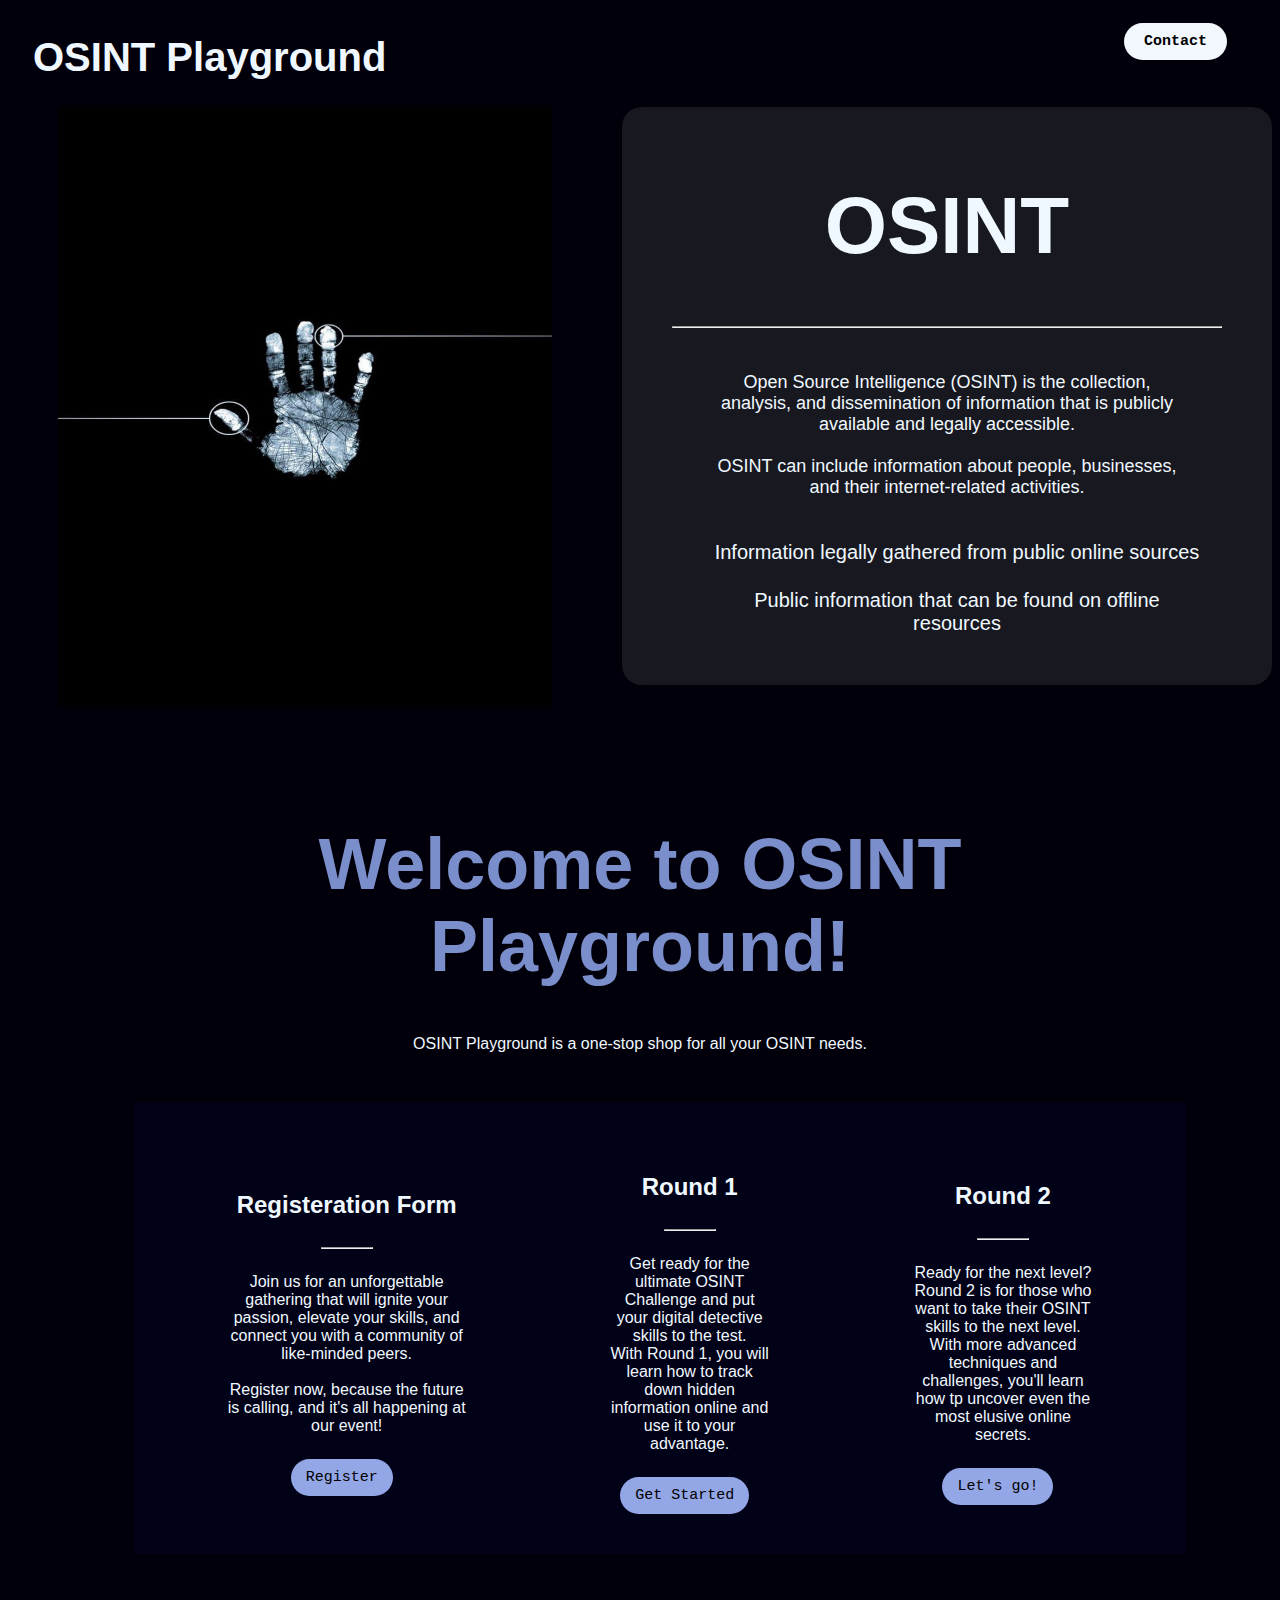
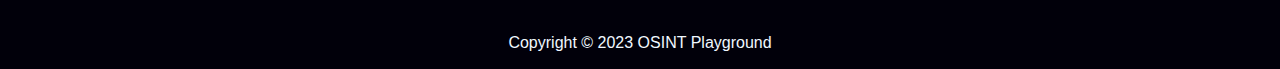
<file: index.html>
<html lang="en">
<head>
    <meta charset="UTF-8">
    <meta name="viewport" content="width=device-width, initial-scale=1.0">
    <title>OSINT Playground</title>
    <link rel="stylesheet" href="sty.css">
    
</head>
<body>
    <nav class="nav">
        <div class="navi">
            <div class="logo">
                <h1>OSINT Playground</h1></div>
            <ul>
                <li><a href="contact.html"><b>Contact</b></a></li>
            </ul>
        </div>
    </nav>
    <div class="flex">
        <div class="image">
        </div>
        <center>
            <div class="content">
                <h1>OSINT</h1>
                <hr>
                <br>
                <p>Open Source Intelligence (OSINT) is the collection, analysis, and dissemination of information that is publicly available and legally accessible. 
                    <br><br>
                    OSINT can include information about people, businesses, and their internet-related activities.
                </p>
                <li>
                    <ul>Information legally gathered from public online sources
                    </ul>
                    <ul>Public information that can be found on offline resources
                    </ul>
                </li>
            </div>
        </center>
    </div>
    <br><br>

    <div class="main">
        <section class="events">
            <div class="title">
                <h1>Welcome to OSINT Playground!</h1>
            </div>
            <div class="line">    
                <center><p>OSINT Playground is a one-stop shop for all your OSINT needs. </p></center>
            </div>
            <div class="row">
                <div class="col">
                    <h2>Registeration Form</h2>
                    <hr width="50px">
                    <center>
                        <p>
                            Join us for an unforgettable gathering that will ignite your passion, elevate your skills, and connect you with a community of like-minded peers.
                            <br><br>Register now, because the future is calling, and it's all happening at our event! 
                        </p>
                        <br>
                        <a href="https://forms.gle/B65npWQwVwxQxKc88" class="ctn">Register</a>
                    </center>
                    
                </div>
                
                <div class="col">
                    <h2>Round 1</h2>
                    <hr width="50px">
                    <center>
                        <p>
                            Get ready for the ultimate OSINT Challenge and put your digital detective skills to the test. <br>
                            With Round 1, you will learn how to track down hidden information online and use it to your advantage.
                        </p>
                        <br>
                        <a href="https://forms.gle/kaidQRGonP32oCoa6" class="ctn">Get Started</a>
                    </center>
                    
                </div>
                <div class="col">
                    <h2>Round 2</h2>
                    <hr width="50px">
                    <center><p> Ready for the next level? Round 2 is for those who want to take their OSINT skills to the next level. 
                        <br>With more advanced techniques and challenges,
                        you'll learn how tp uncover even the most elusive online secrets.
                    </p>
                    <br>
                    <a href="https://forms.gle/o73wAyfNTEwgpJyv6" class="ctn">Let's go!</a></center>
                </div>
            </div>
        </section>


    </div>






      </main>
      <footer>
        <center><p>Copyright © 2023 OSINT Playground</p></center>
        
      </footer>
        
</body>
</html>
</file>
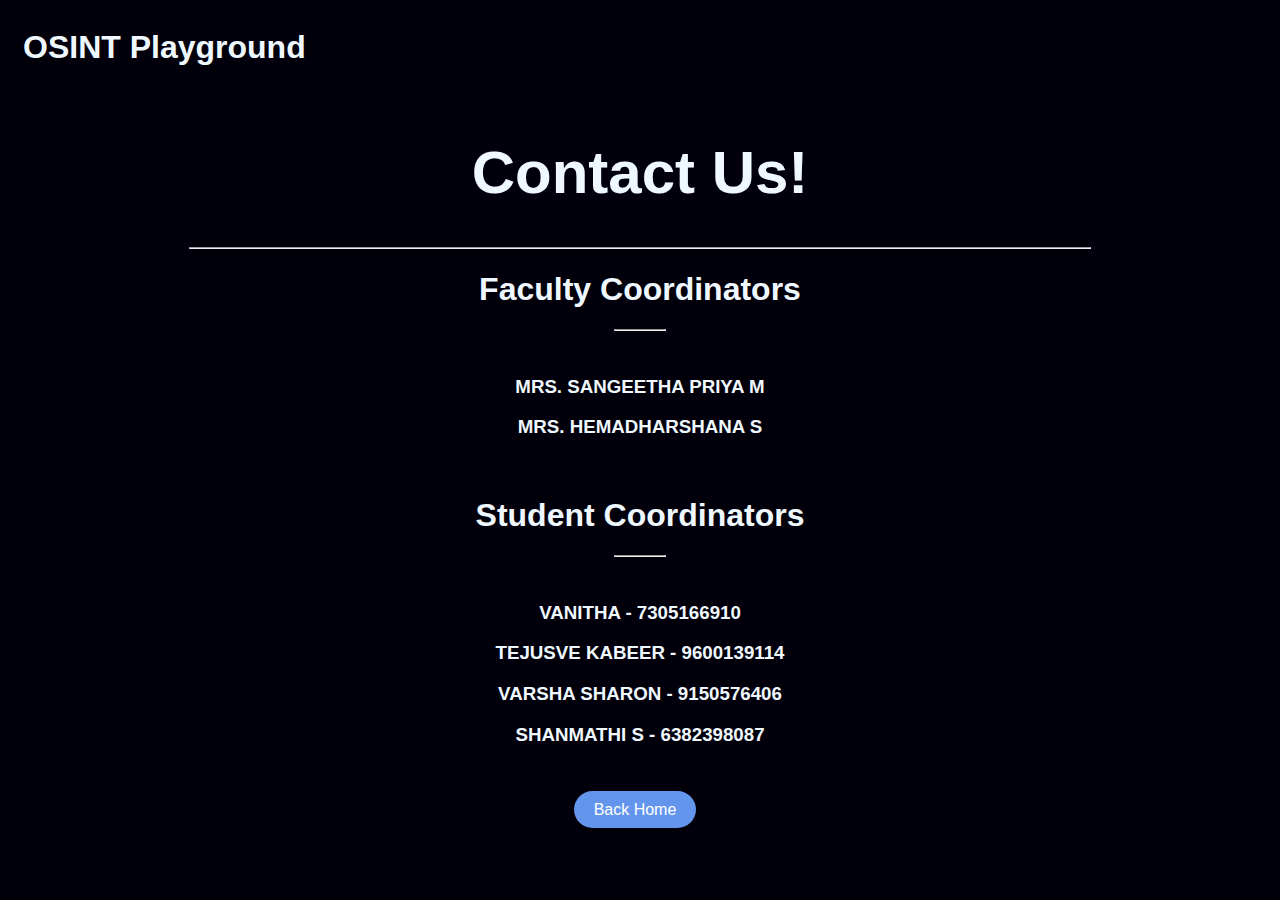
<file: contact.html>
<html lang="en">
<head>
    <meta charset="UTF-8">
    <meta name="viewport" content="width=device-width, initial-scale=1.0">
    <title>Contact us</title>
    <style>
        body{
    background-color:#01000a;
    color: aliceblue;
    font-family: 'Trebuchet MS', 'Lucida Sans Unicode', 'Lucida Grande', 'Lucida Sans', Arial, sans-serif;
    }
    .nav{
    padding-left: 15px;
    padding-right: 15px;
    font-family: 'Lucida Sans', 'Lucida Sans Regular', 'Lucida Grande', 'Lucida Sans Unicode', Geneva, Verdana, sans-serif;
  
}
.navi{
    display:flex ;
    justify-content: space-between;

}
    .main{
        margin: 50px;
    }
    .heading{
        font-size: 30px;
    }
    a{
    border-radius: 20px;
    background-color: cornflowerblue;
    color: rgb(255, 255, 255);
    margin-right: 10px;
    padding: 10px 20px;
    list-style-type: none;
    text-decoration: none;
}
a:hover{
    background-color: rgba(243, 249, 255, 0.271);
    color: rgb(255, 255, 255);
    box-shadow: 0 0 0 5px #3b83f65f;

}
    </style>
</head>
<body>
    <nav class="nav">
        <div class="navi">
            <div class="logo">
                <h1>OSINT Playground</h1></div>
        </div>
    </nav>
    <div class="main">
        <center>
            <div class="heading">
                <h1>Contact Us!</h1>
            </div>
            <hr width="900px">
            <h1>Faculty Coordinators </h1>
            <hr width="50px">
            <br>

            <h3>MRS. SANGEETHA PRIYA M</h3>
            <h3>MRS. HEMADHARSHANA S</h3>
            <br>
            <h1>Student Coordinators </h1>
            <hr width="50px">
            <br>
            <h3>VANITHA - 7305166910</h3>
            <h3>TEJUSVE KABEER - 9600139114</h3>
            <h3>VARSHA SHARON - 9150576406</h3>
            <h3>SHANMATHI S - 6382398087</h3>
            <br><br>
            <a href="index.html" class="ctn">Back Home </a></center>

        </center>
    </div>
</body>
</html>
</file>
<file: sty.css>
body{
    background-color:#01000a;
    color: aliceblue;
    font-family: 'Lucida Sans', 'Lucida Sans Regular', 'Lucida Grande', 'Lucida Sans Unicode', Geneva, Verdana, sans-serif;

}
.nav{
    padding-left: 15px;
    padding-right: 15px;  
}
.navi{
    display:flex ;
    justify-content: space-between;

}
.navi a{
    border-radius: 20px;
    color: rgb(0, 0, 0);
    margin-right: 10px;
    padding: 10px 20px;
    list-style-type: none;
    text-decoration: none;
}
.logo{
    font-size: 20px;
    margin-left: 10px;
    font-family: 'Gill Sans', 'Gill Sans MT', Calibri, 'Trebuchet MS', sans-serif;
}
ul{
    font-family: 'Lucida Sans', 'Lucida Sans Regular', 'Lucida Grande', 'Lucida Sans Unicode', Geneva, Verdana, sans-serif;
    margin-top: 25px;
    font-size: 20px;
}
li{

    margin-right: 20px;
    display: inline-block;
}
a{
    border-radius: 20px;
    color: rgb(0, 0, 0);
    margin-right: 10px;
    padding: 10px 20px;
    list-style-type: none;
    text-decoration: none;
}
.navi a:hover{
    background-color: rgba(243, 249, 255, 0.271);
    color: rgb(255, 255, 255);
}
.flex{
    display: flex;
}
.content{
    border-radius: 20px;
    background-color: rgba(165, 165, 165, 0.145);
    margin-left: 70px;
    padding-top: 20px;
    padding-bottom: 30px;
    width: 550px;
    padding-right: 50px;
    padding-left: 50px;
    font-family: 'Lucida Sans', 'Lucida Sans Regular', 'Lucida Grande', 'Lucida Sans Unicode', Geneva, Verdana, sans-serif;
}
.content h1{
    font-size: 80px;
}
.content p{
    font-size: large;
}

.image{
    margin-left: 50px;
    width: 700px;
    height: 600px;
    background: url('1.jpg');
    background-repeat: no-repeat;
    background-position: center;
    background-size: cover;
}

section{
    width: 80%;
    margin: 80px auto;
    align-items: center;
}
.title{
    text-align: center;
    font-size: 4vmin;
    color: #7b8ecc;
}
.row{
    align-items: center;
    padding: 20px;
    display: flex;
    align-items: center;
    width: 100%;
    justify-content: space-between;
    background-color: rgba(2, 2, 46, 0.363);
}
.row .col{
    margin: 10px;
    padding: 20px;
    display: flex;
    flex-direction: column;
    align-items: center;
}
.events .row{
    margin-top: 50px;
}
h3{
    font-size: 3vmin;
    margin: 20px auto;
}
p{
    padding: 0px 40px;
}
a{
    font-size: 15px;
    text-decoration: none;
    font-family: monospace;
    background-color: #f3f7fe;
    color: #3b82f6;
    border: none;
    border-radius: 8px;
    width: 100px;
    height: 45px;
    transition: .3s;
}
.ctn{
    padding: 10px 15px;
    background: #93a6e5;
    border-radius: 30px;
    color: black;
}
a:hover{
    background-color: #ced7f5;
    box-shadow: 0 0 0 5px #3b83f65f;
    color: #9993ff;
}
.events .ctn{
    margin-top: 30px;
}
</file>
